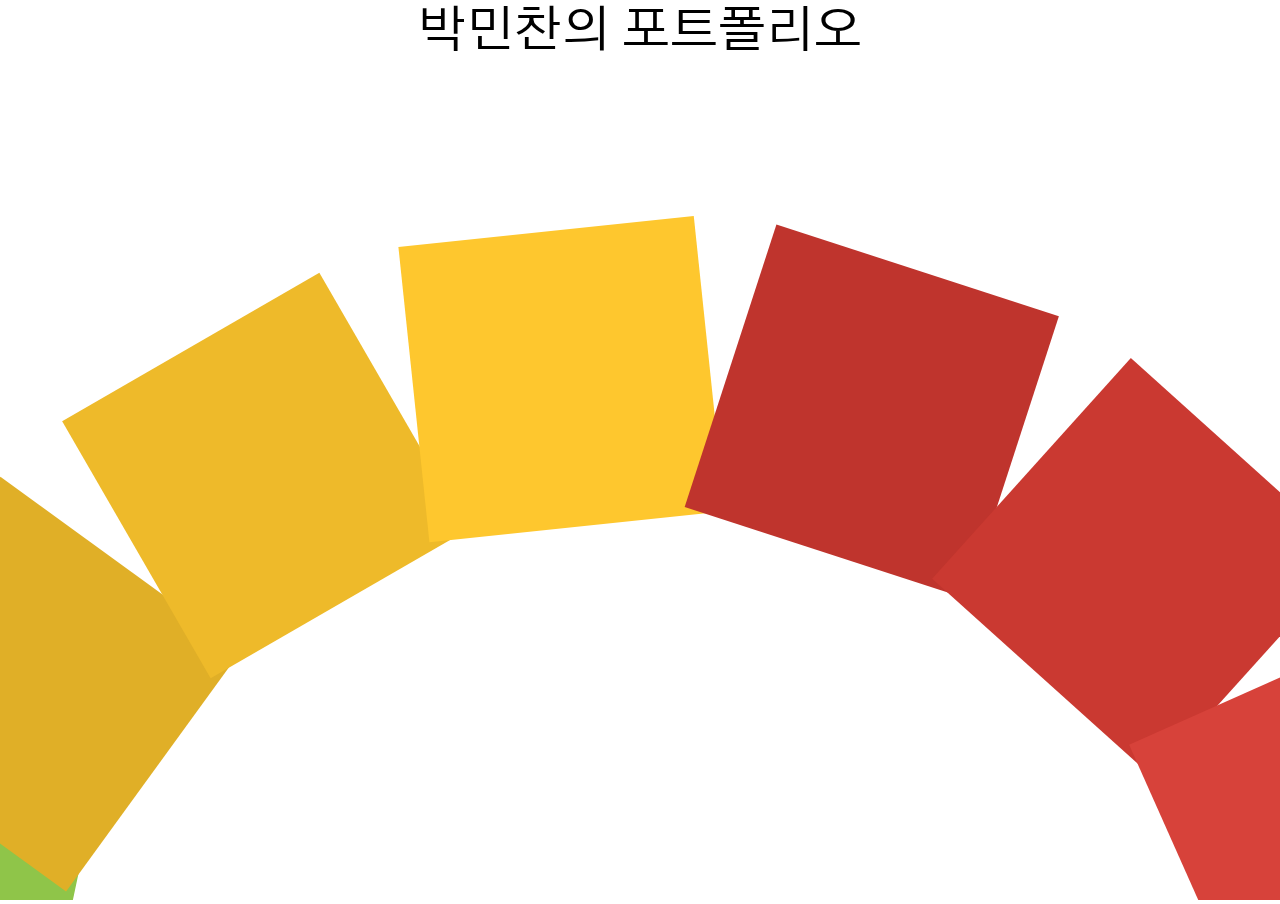
<file: index.html>
<!DOCTYPE html>
<html lang="en">
  <head>
    <meta charset="UTF-8">
    <meta http-equiv="X-UA-Compatible" content="IE=edge,chrome=1" />
    <meta name="viewport" content="width=device-width. initial-scale=1, maximum-scale=1, user-scalable=0">
    <title>박민찬의 포트폴리오</title>
    <link rel="stylesheet" href="style.css">
    <link rel="stylesheet" href="indexhtml.css">

    <link rel="preconnect" href="https://fonts.googleapis.com">
    <link rel="preconnect" href="https://fonts.gstatic.com" crossorigin>
    <link href="https://fonts.googleapis.com/css2?family=Black+Han+Sans&family=Gothic+A1:wght@800&family=Noto+Sans+KR&display=swap" rel="stylesheet">
  </head>
  <body>
    <script type="module" src="app.js"></script>
    <div id='wrapper'>
      <div id="pkmnchn">
        박민찬의 포트폴리오
      </div>
    </div>
    <!-- <footer></footer> -->
  </body>
</html>
</file>
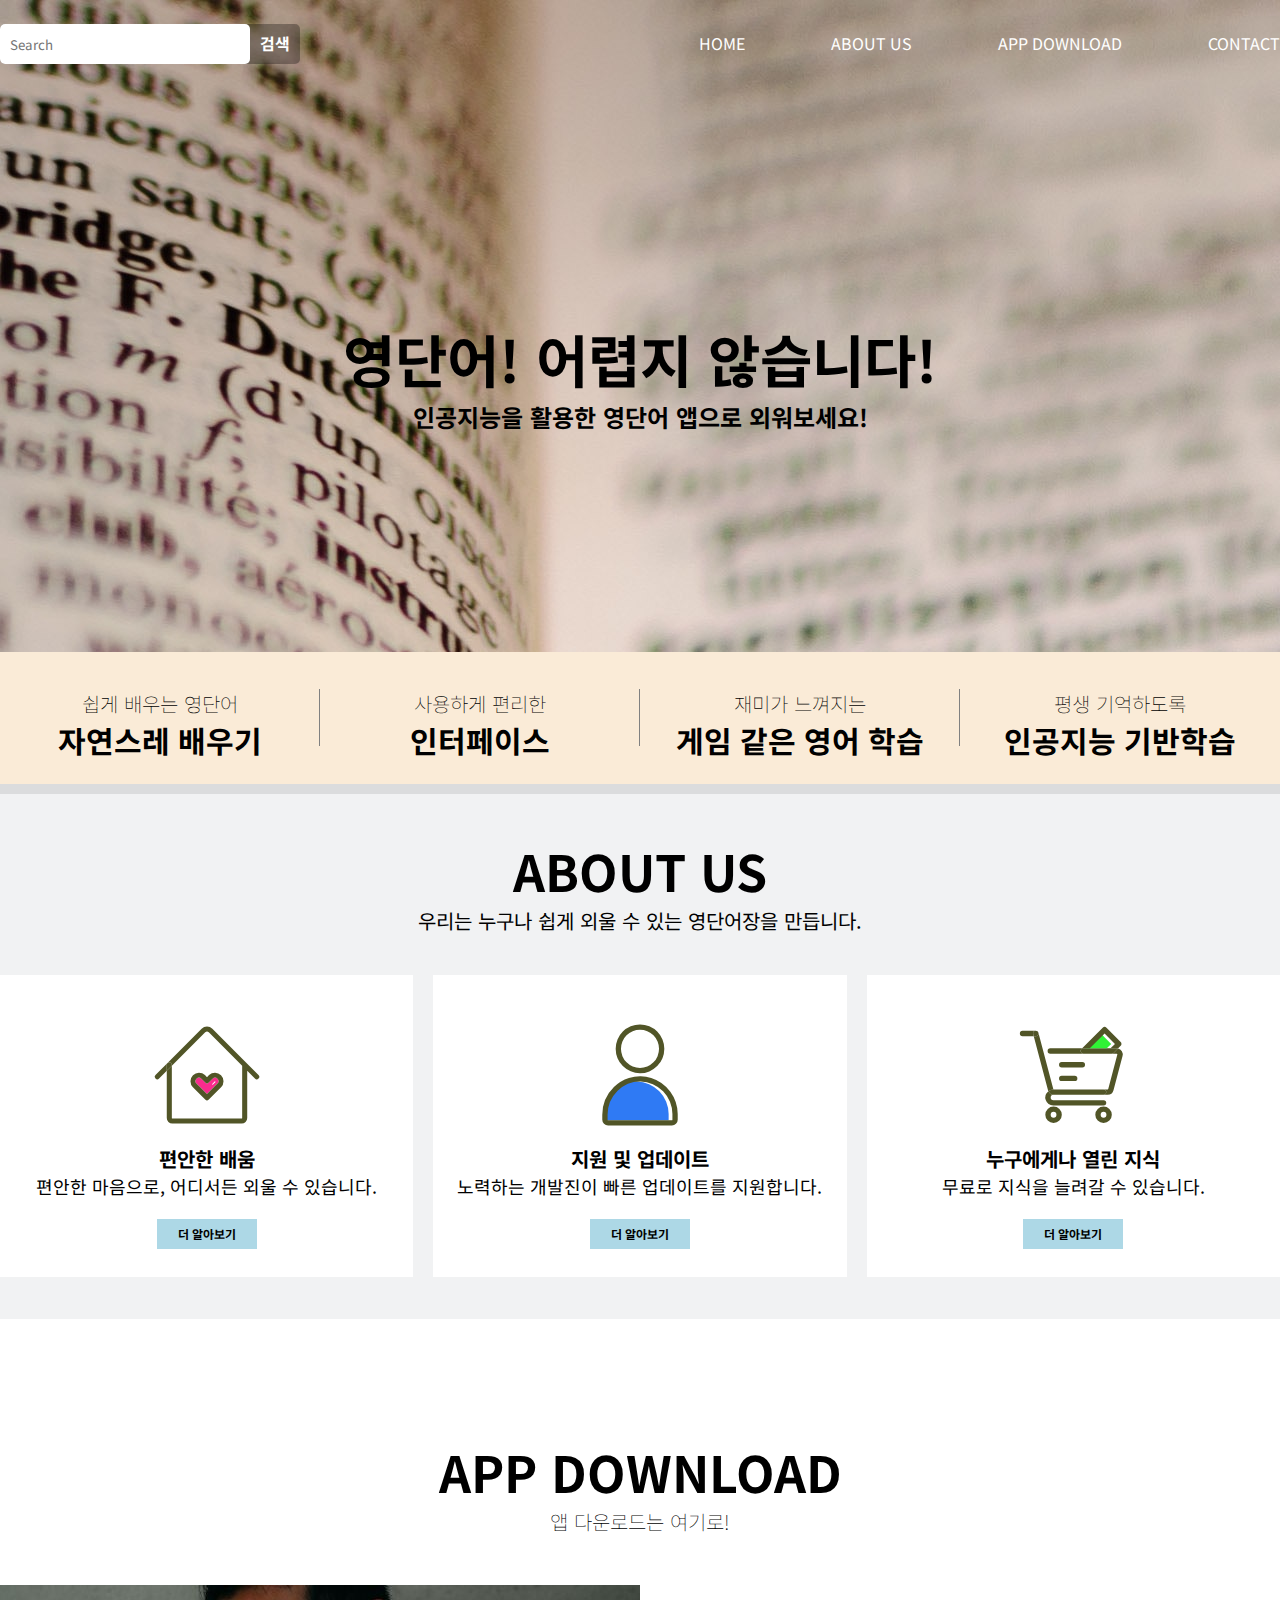
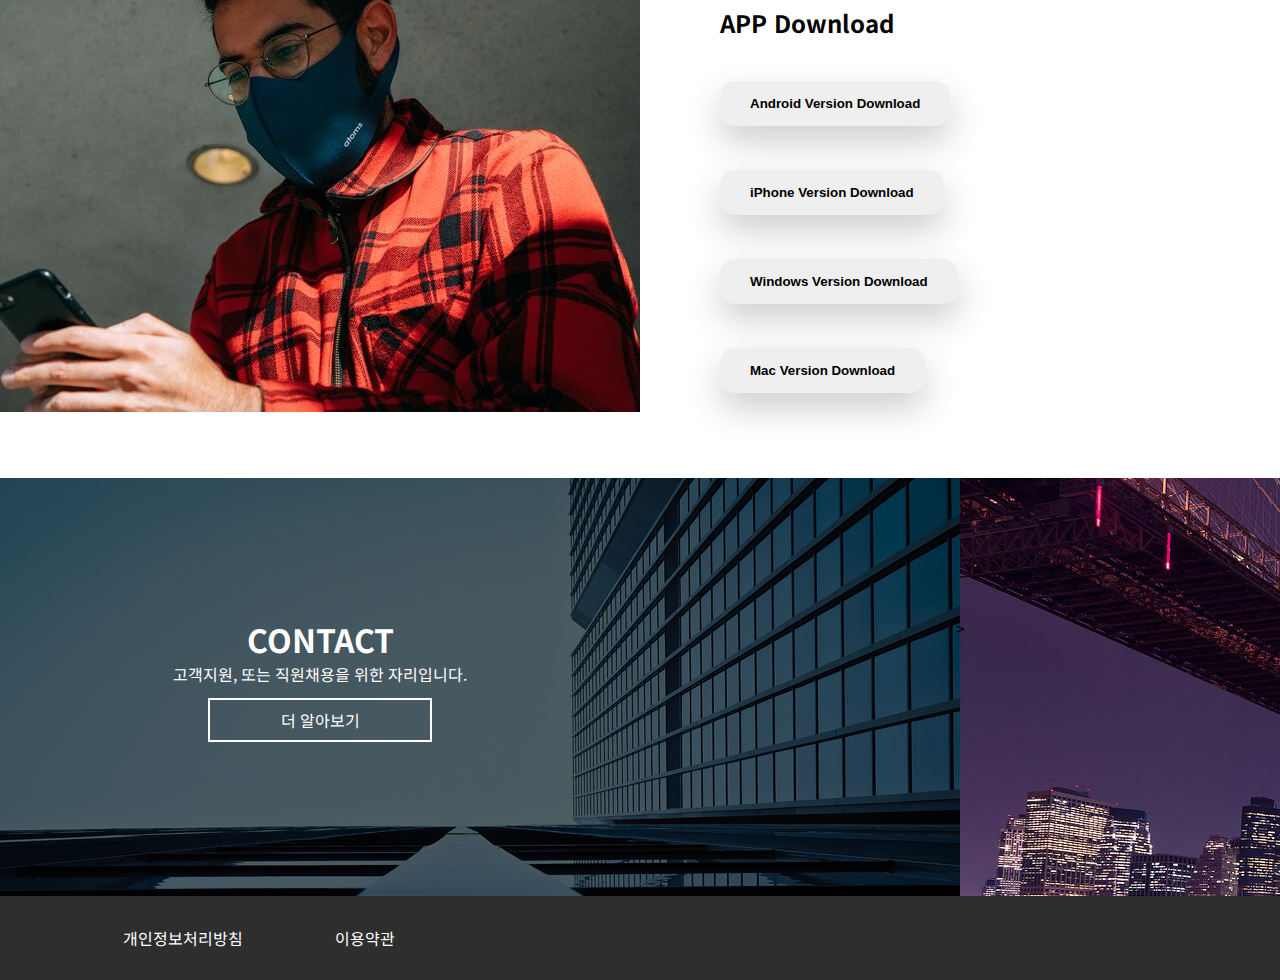
<file: p1/p1.html>
<!DOCTYPE html>
<html lang="ko">
  <meta charset="utf-8">
  <link rel="stylesheet" href="p1style.css">
<head>
  <link rel="preconnect" href="https://fonts.googleapis.com">
  <link rel="preconnect" href="https://fonts.gstatic.com" crossorigin>
  <link href="https://fonts.googleapis.com/css2?family=Noto+Sans+KR&display=swap" rel="stylesheet">
</head>
<body>

<div class="wrap">
  <div class="intro">
    <div class="header" id="linkHeader">
      <div class="SearchArea">
        <form>
        <input type="search" placeholder="Search">
        <span>
          검색
        </span>
      </form>
      </div>

      <ul class="navigation">
        <li><a href="#linkHeader">HOME</a></li>
        <li><a href="#linkMaintext">ABOUT US</a></li>
        <li><a href="#linkMaintext2">APP DOWNLOAD</a></li>
        <li><a href="#linkContact">CONTACT</a></li>
      </ul>
    </div>

    <div class="intro_text">
    <h1>영단어! 어렵지 않습니다!</h1>
    <h2>인공지능을 활용한 영단어 앱으로 외워보세요!</h2>
    </div class="intro_text">
  </div>
  <!-- div intro end -->

    <ul class="amount">
      <li><div>
        <div class="fs20">쉽게 배우는 영단어</div><div class="fs30">자연스레 배우기</div>
      </div></li>

      <li><div>
        <div class="fs20">사용하게 편리한</div><div class="fs30">인터페이스</div>
      </div></li>

      <li><div>
        <div class="fs20">재미가 느껴지는</div><div class="fs30">게임 같은 영어 학습</div>
      </div></li>

      <li><div>
        <div class="fs20">평생 기억하도록</div><div class="fs30">인공지능 기반학습</div>
      </div></li>
    </ul>
<!-- amount end -->

<div class="main_text" id="linkMaintext">
  <h1>ABOUT US</h1>
  <div class="fs20">우리는 누구나 쉽게 외울 수 있는 영단어장을 만듭니다.</div>

  <ul class="icons">
    <li>
      <div class="icon_img">
        <img src="image/home heart.svg">
        <div class="fs20b">편안한 배움</div>
        <div class="fs18">편안한 마음으로, 어디서든 외울 수 있습니다.</div>
      </div>
      <div class="MoreButton">더 알아보기</div>
    </li>
    <li>
      <div class="icon_img">
        <img src="image/person.svg">
        <div class="fs20b">지원 및 업데이트</div>
        <div class="fs18">노력하는 개발진이 빠른 업데이트를 지원합니다.</div>
      </div>
      <div class="MoreButton">더 알아보기</div>
    </li>
    <li>
      <div class="icon_img">
        <img src="image/buy.svg">
        <div class="fs20b">누구에게나 열린 지식</div>
        <div class="fs18">무료로 지식을 늘려갈 수 있습니다.</div>
      </div>
      <div class="MoreButton">더 알아보기</div>
    </li>
  </ul>
</div>

<div class="main_text2" id="linkMaintext2">
  <h1> APP DOWNLOAD </h1>
  <div class="fs20">앱 다운로드는 여기로!</div>
  <div class="AppDownload">
    <div class="app_photo">
      <img src="image/app_photo.jpg">
    </div>
    <div class="AppDownloadButton">
      <h2>APP Download</h2>
      <div class="AppDownloadButtons">
     <br>
      <button class="AppDownloadButtonStyle" type="button" onclick='alert("앱 출시 준비 중입니다.")'>Android Version Download</button>
     </br>
     <br>
      <button class="AppDownloadButtonStyle" type="button" onclick='alert("앱 출시 준비 중입니다.")'>iPhone Version Download</button>
     </br>
     <br>
      <button class="AppDownloadButtonStyle" type="button" onclick='alert("앱 출시 준비 중입니다.")'>Windows Version Download</button>
     </br>
     <br>
     <button class="AppDownloadButtonStyle" type="button" onclick='alert("앱 출시 준비 중입니다.")'>Mac Version Download</button>
    </br>
      </div>
    </div>

  </div>
</div>

<div class="main_text3" id="linkContact">
  <ul>
    <li>
<div><h1>CONTACT</h1></div>
<div>고객지원, 또는 직원채용을 위한 자리입니다.</div>
<div class="MoreButton2">더 알아보기</div>
    </li>
    <li>></li>
  </ul>
</div>

<footer>
  <div>개인정보처리방침</div>
  <div>이용약관</div>
  
</footer>

</div>
</body>
</html>
</file>
<file: style.css>
* {
  outline: 0;
  margin: 0;
  padding: 0;
}

html {
  width: 100%;
  height: 100%;
}

body {
  width: 100%;
  height: 100%;
  /* background-color: #c5beaf; */
  background-color: #fff;
}

canvas {
  width: 100%;
  height: 100%;
  /* cursor: pointer; */
}
</file>
<file: indexhtml.css>
#pkmnchn {
  text-align: center;
  position: absolute;
  width: 100%;
  font-size: 50px;
  font-family: 'Gothic A1', sans-serif;
}
</file>
<file: p1/p1style.css>
* {
  list-style: none;
  text-decoration: none;
  border-collapse: none;
  margin: 0px;
  padding: 0px;
  color: #000;
  font-family: 'Noto Sans KR', sans-serif;
}

.intro {
  background-image:url("image/image1.jpg"); /* 영단어가 흩뿌려저 있는 색채감 있는 사진*/
  width: 100%;
  /* max-width:  */
  height: 718px;
}

.header {
  display: flex;
  width: 1280px;
  margin: auto;

  height: 86px;
}

.navigation {
  display: flex;
  justify-content: flex-end;
  line-height: 86px;
  width: calc(1280px - 300px);
}

.navigation > li {
  margin-left: 86px;
}

.navigation > li > a {
  color: white;
}

.SearchArea {
  background-color: rgba(0,0,0,0.3);
  width: 300px;
  height: 40px;
  /* background-color: green; */
  border-radius: 5px;
  margin-top: 24px;
  /* align-items: center; 추가 */
}

.SearchArea > form > input {
  border: none;
  /* background-color: rgba(0,0,0,0.3); */
  width:250px;
  height: 40px;
  padding-left: 10px;
  border-radius: 5px;
}

.SearchArea > form > span {
  width: 50px;
  color: white;
  font-weight: bold;
  cursor: pointer;
  margin-left: 5.5px;
  /* margin-left: 10px; */

}

.intro_text {
  width: 100%;
  margin: 231px auto 231px auto; /*margin 순서 상, 우, 하, 좌,*/
  text-align: center;
}

.intro_text > h1 {
  font-size: 57px;
}

/* .SearchArea > form > span > img { */
  /* margin-top: -3px; */
  /* display: inline-block;
  margin-left: 10px;
  width: 30px;
  height: 30px; */
  /* display: flex; */
  /* align-items: center;
   */

   .fs18 {
    font-size: 18px;
   }

   .fs20 {
    font-size: 20px;
    font-weight: lighter;
   }

   .fs30 {
    font-size: 30px;
    font-weight: bold;
   }

   .fs20b {
    font-size: 20px;
    font-weight: bold;
   }

   .amount {
    display: flex;
    width: 1280px;
    background-color: antiquewhite;
    margin: auto;
    position: relative;
    top: -66px;
    box-shadow: 0px 10px 0px rgba(0,0,0,0.09);
   }

   .amount > li {
    flex: 1;
    height: 132px;
    /* background-color: lightblue; */
   }

   .amount > li > div {
    text-align: center;
    /* background-color: green; */
    height: 57px;
    margin-top: 37px;
  
   }

   .amount > li:not(:last-child) > div {
    border-right: 1px solid gray;
   }

   /* main text */
   .main_text {
    width: 100%;
    height: 601px;
    background: #f1f2f3;
    margin-top: -132px;
   }

   .main_text > h1 {
    padding-top: 116px;
    text-align: center;
    font-size: 50px;
   }

   .main_text > .fs20 {
    text-align: center;
    font-weight:normal
   }



/* main text2 */

.main_text2 {
  
  width: 100%;
  height: 659px;
 }

   .main_text2 > h1 {
    padding-top: 116px;
    text-align: center;
    font-size: 50px;
   }

   .main_text2 > .fs20 {
    text-align: center;
    font-weight:50px;
   }

   .AppDownload {
    width: 1280px;
    display: flex;
    margin:auto;
    margin-top: 49px;
    height: 427px;
    /* background-color: blue; */
   }
 
   .AppDownload > .AppDownloadButton {
    padding: 20px;
   }

   .AppDownload > .AppDownloadButton > h2 {
    margin-bottom: 27px;
   }

   .AppDownloadButtonStyle {
    position: relative;
    border: none;
    display: inline-block;
    padding: 15px 30px;
    border-radius: 15px;
    font-family: "paybooc-Light", sans-serif;
    box-shadow: 0 15px 35px rgba(0, 0, 0, 0.2);
    text-decoration: none;
    font-weight: 600;
    transition: 0.25s;
    margin-top: 20px;
    cursor: pointer;
   }

   .AppDownloadButton {
    margin-left: 60px;
   }

.AppDownloadButtons {
  margin-top: -30px;
}


   /* icons */
   .icons {

    margin: auto;
    display: flex;
    width: 1280px;
    /* background-color: orange; */
    height: 302px;
   }

   .icons > li {
    margin-top: 40px;
    flex: 1;
    background-color: white;
    height: 302px;
    text-align: center;
   }
.icons > li > .icon_img {
    margin-top: 36px;
}
   .icons > li:not(:last-child) {
    margin-right: 20px;
   }

.MoreButton {
  width: 100px;
  height: 30px;
  background-color: lightblue;
  text-align: center;
  font-weight: bolder;
  font-size: 12px;
  margin: auto;
  line-height: 30px;
  margin-top: 20px;
  cursor: pointer;
}

/* main_text 3 */
.main_text3 {
  margin-top: 35px;
  width: 100%;
  height: 418px;
  background-image: url(image/contact.png);
  margin-top: 100px;
}

.main_text3 > ul {
  display: flex;
  padding-top: 138px;
}

.main_text3 > ul > li {
  flex: 1;
  text-align: center;
  
}

.main_text3 > ul > li > div > h1,
.main_text3 > ul > li > div {
  color: #fff;
  /* text-align: center; */
}

.MoreButton2 {
  width: 220px;
  height: 40px;
  text-align: center;
  line-height: 40px;
margin: 12px auto;
border: 2px solid white;
cursor: pointer;
}
footer {
  display: flex;
  background-color: #2e2e2e;
  padding: 30px;
}
footer > div:first-child {
  flex: 3;
  color: #fff;
  text-align: center;
/* background-color: red; */
}

footer > div:last-child {
  flex: 9;
  color: #fff;
  /* text-align: center; */
/* background-color: purple; */
}
</file>
